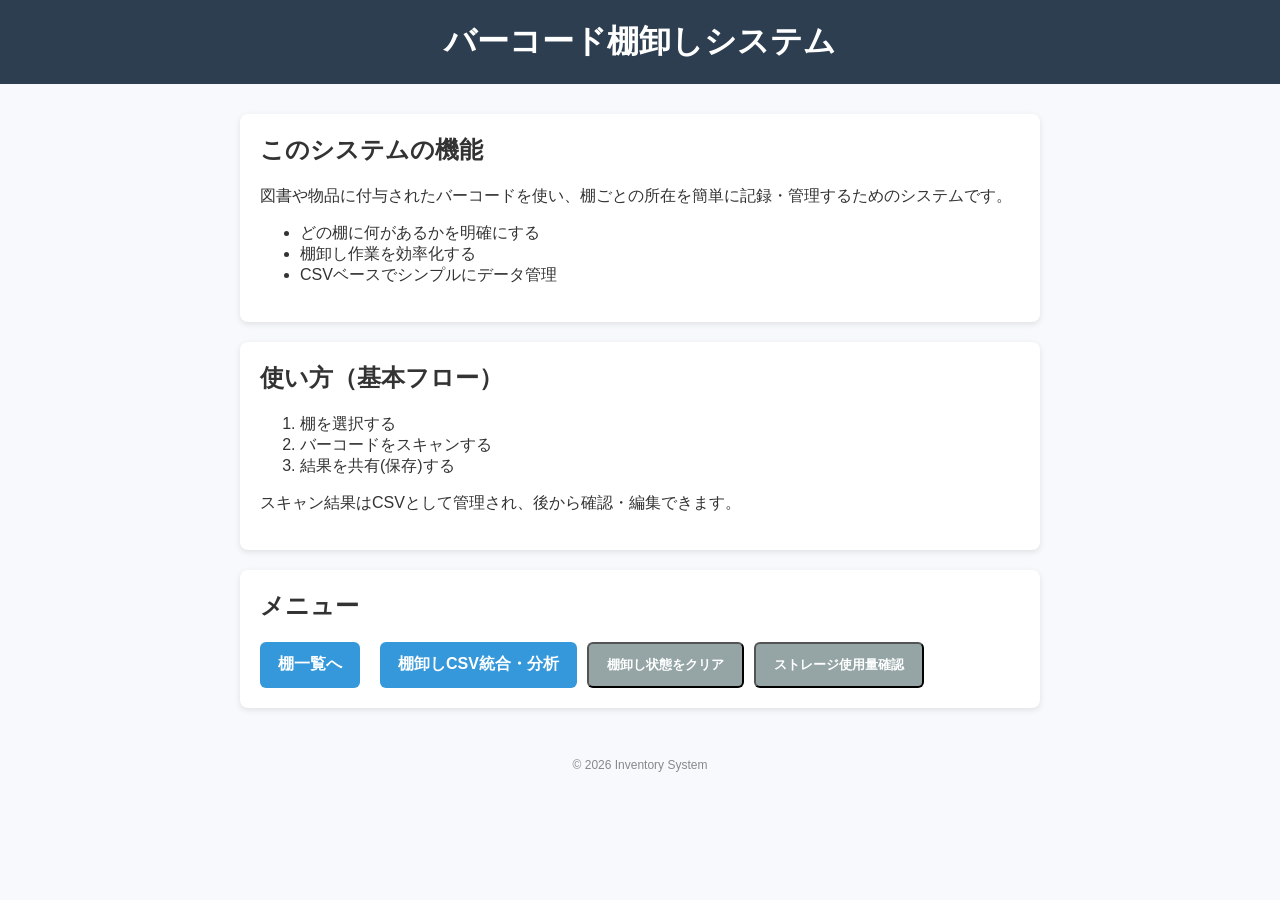
<file: index.html>
<!DOCTYPE html>
<html lang="ja">
<head>
  <meta charset="UTF-8">
  <title>バーコード棚卸しシステム</title>
  <meta name="viewport" content="width=device-width, initial-scale=1.0">
  <style>
    body {
      font-family: -apple-system, BlinkMacSystemFont, "Segoe UI", Roboto, "Helvetica Neue", Arial, sans-serif;
      margin: 0;
      background-color: #f7f9fc;
      color: #333;
    }
    header {
      background: #2c3e50;
      color: white;
      padding: 20px;
      text-align: center;
    }
    main {
      max-width: 800px;
      margin: 30px auto;
      padding: 0 20px;
    }
    .card {
      background: white;
      padding: 20px;
      margin-bottom: 20px;
      border-radius: 8px;
      box-shadow: 0 2px 6px rgba(0,0,0,0.1);
    }
    h1 {
      margin-top: 0;
      margin-bottom: 0;
    }
    h2 {
      margin-top: 0;
    }
    .buttons {
      display: flex;
      gap: 10px;
      flex-wrap: wrap;
      margin-top: 20px;
    }
    .button {
      display: inline-block;
      padding: 12px 18px;
      background: #3498db;
      color: white;
      text-decoration: none;
      border-radius: 6px;
      font-weight: bold;
    }
    .button.secondary {
      background: #95a5a6;
    }
    footer {
      text-align: center;
      font-size: 12px;
      color: #888;
      padding: 20px;
    }
  </style>
</head>
<body>

<header>
  <h1>バーコード棚卸しシステム</h1>
</header>

<main>

  <div class="card">
    <h2>このシステムの機能</h2>
    <p>
      図書や物品に付与されたバーコードを使い、棚ごとの所在を簡単に記録・管理するためのシステムです。
    </p>
    <ul>
      <li>どの棚に何があるかを明確にする</li>
      <li>棚卸し作業を効率化する</li>
      <li>CSVベースでシンプルにデータ管理</li>
    </ul>
  </div>

  <div class="card">
    <h2>使い方（基本フロー）</h2>
    <ol>
      <li>棚を選択する</li>
      <li>バーコードをスキャンする</li>
      <li>結果を共有(保存)する</li>
    </ol>
    <p>
      スキャン結果はCSVとして管理され、後から確認・編集できます。
    </p>
  </div>

  <div class="card">
    <h2>メニュー</h2>
    <div class="buttons">
      <a href="shelf.html" class="button">棚一覧へ</a> <br/>
      <a href="merge/index.html" class="button">棚卸しCSV統合・分析</a>
      <button class="button secondary" onclick="clearInventory()">棚卸し状態をクリア</button>
      <button class="button secondary" onclick="showStorageUsage()">ストレージ使用量確認</button>
    </div>
  </div>

</main>

<footer>
  © 2026 Inventory System
</footer>

<script src="common.js"></script>
<script>
function showStorageUsage() {
  const usage = calculateStorageUsage();
  alert(`Inventory: ${usage.inventorySize} bytes\nShelf Last: ${usage.shelfLastSize} bytes\nTotal: ${usage.totalSize} bytes`);
}
</script>

</body>
</html>
</file>
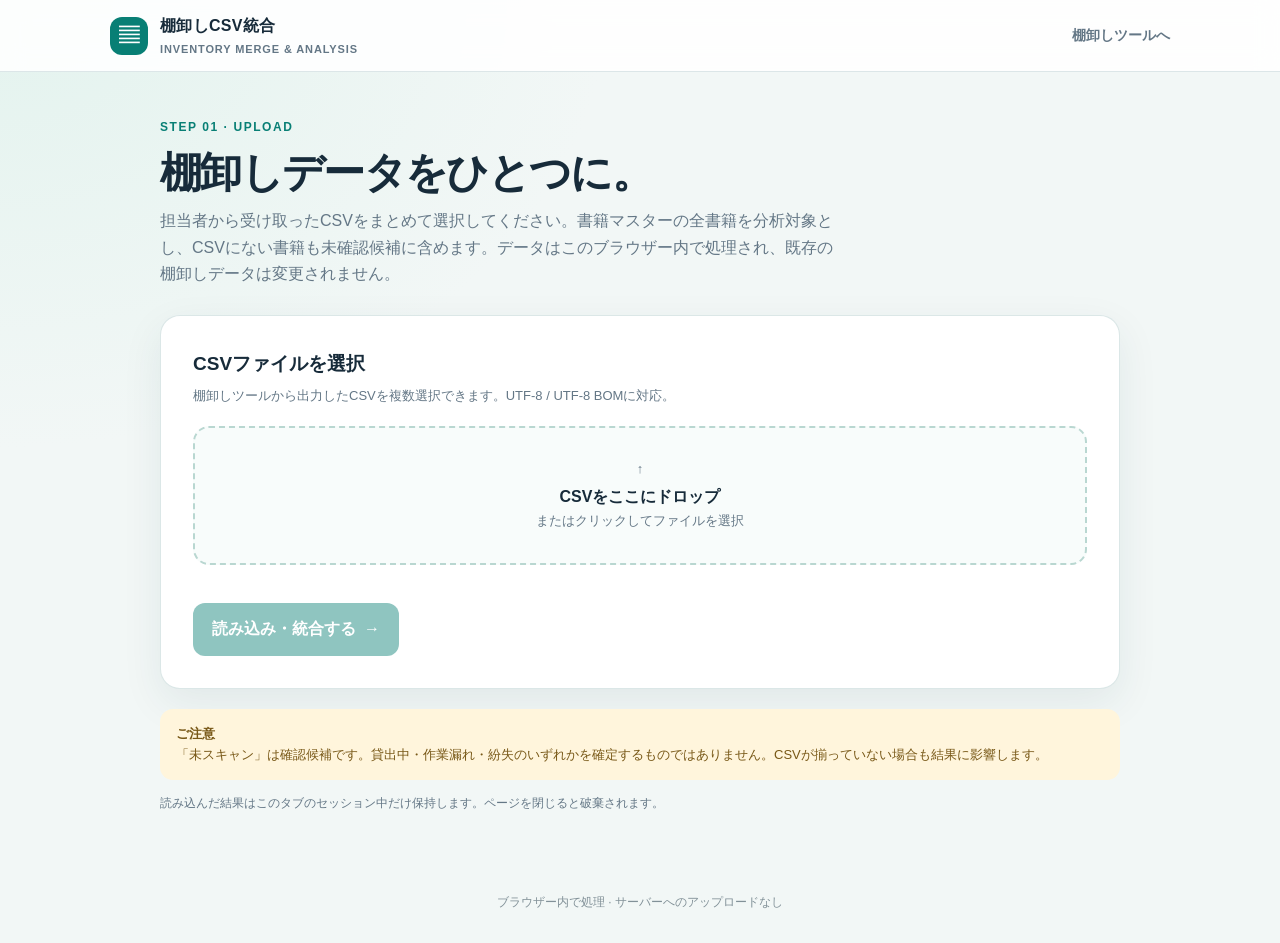
<file: merge/index.html>
<!doctype html>
<html lang="ja">
<head>
  <meta charset="utf-8">
  <meta name="viewport" content="width=device-width,initial-scale=1">
  <meta name="theme-color" content="#f2f7f6">
  <title>棚卸しCSV統合 | バーコード棚卸し</title>
  <link rel="stylesheet" href="./style.css">
</head>
<body>
<header>
  <a class="brand" href="../index.html"><span class="brand-mark">▤</span><span>棚卸しCSV統合<small>INVENTORY MERGE & ANALYSIS</small></span></a>
  <a class="header-link" href="../index.html">棚卸しツールへ</a>
</header>
<main class="wrap">
  <section class="hero">
    <div class="eyebrow">Step 01 · Upload</div>
    <h1>棚卸しデータをひとつに。</h1>
    <p>担当者から受け取ったCSVをまとめて選択してください。書籍マスターの全書籍を分析対象とし、CSVにない書籍も未確認候補に含めます。データはこのブラウザー内で処理され、既存の棚卸しデータは変更されません。</p>
  </section>

  <section class="card">
    <h2>CSVファイルを選択</h2>
    <p class="hint">棚卸しツールから出力したCSVを複数選択できます。UTF-8 / UTF-8 BOMに対応。</p>
    <label class="dropzone" id="dropzone" for="filesInput">
      <span class="drop-icon">↑</span>
      <strong>CSVをここにドロップ</strong>
      <span>またはクリックしてファイルを選択</span>
      <input id="filesInput" type="file" accept=".csv,text/csv" multiple>
    </label>
    <div id="fileList" class="file-list"></div>
    <div id="errorBox" class="error hidden" role="alert"></div>
    <div class="actions">
      <button id="mergeBtn" class="btn" type="button" disabled>読み込み・統合する <span aria-hidden="true">→</span></button>
    </div>
  </section>

  <section class="notice">
    <strong>ご注意</strong><br>
    「未スキャン」は確認候補です。貸出中・作業漏れ・紛失のいずれかを確定するものではありません。CSVが揃っていない場合も結果に影響します。
  </section>
  <p class="footnote">読み込んだ結果はこのタブのセッション中だけ保持します。ページを閉じると破棄されます。</p>
</main>
<footer>ブラウザー内で処理 · サーバーへのアップロードなし</footer>
<script src="./process.js"></script>
<script>
(() => {
  const picker = document.getElementById('filesInput');
  const list = document.getElementById('fileList');
  const button = document.getElementById('mergeBtn');
  const error = document.getElementById('errorBox');
  const zone = document.getElementById('dropzone');
  let selectedFiles = [];

  function formatSize(bytes) {
    return bytes < 1024 * 1024 ? `${Math.max(1, Math.round(bytes / 1024))} KB` : `${(bytes / 1024 / 1024).toFixed(1)} MB`;
  }
  function showFiles(files) {
    selectedFiles = [...files].filter(file => file.name.toLowerCase().endsWith('.csv'));
    list.innerHTML = selectedFiles.map((file, index) => `
      <div class="file-row"><span class="file-name"><span class="file-index">${MergeTool.escapeHTML(MergeTool.sourceLabel(index))}</span>${MergeTool.escapeHTML(file.name)}</span><span class="file-size">${formatSize(file.size)}</span></div>
    `).join('');
    button.disabled = selectedFiles.length === 0;
    error.classList.add('hidden');
    if (files.length && selectedFiles.length !== files.length) showError('CSVファイルのみ選択してください。');
  }
  function showError(message) {
    error.textContent = message;
    error.classList.remove('hidden');
  }

  picker.addEventListener('change', () => showFiles(picker.files));
  ['dragenter', 'dragover'].forEach(type => zone.addEventListener(type, event => {
    event.preventDefault();
    zone.classList.add('dragging');
  }));
  ['dragleave', 'drop'].forEach(type => zone.addEventListener(type, event => {
    event.preventDefault();
    zone.classList.remove('dragging');
  }));
  zone.addEventListener('drop', event => showFiles(event.dataTransfer.files));

  button.addEventListener('click', async () => {
    button.disabled = true;
    button.textContent = 'CSVを確認しています…';
    error.classList.add('hidden');
    try {
      const master = await MergeTool.loadMasterData();
      const result = await MergeTool.mergeFiles(selectedFiles, master);
      MergeTool.saveSession(result);
      window.location.href = './summary.html';
    } catch (exception) {
      showError(exception.message || 'CSVを読み込めませんでした。');
      button.disabled = false;
      button.innerHTML = '読み込み・統合する <span aria-hidden="true">→</span>';
    }
  });
})();
</script>
</body>
</html>
</file>
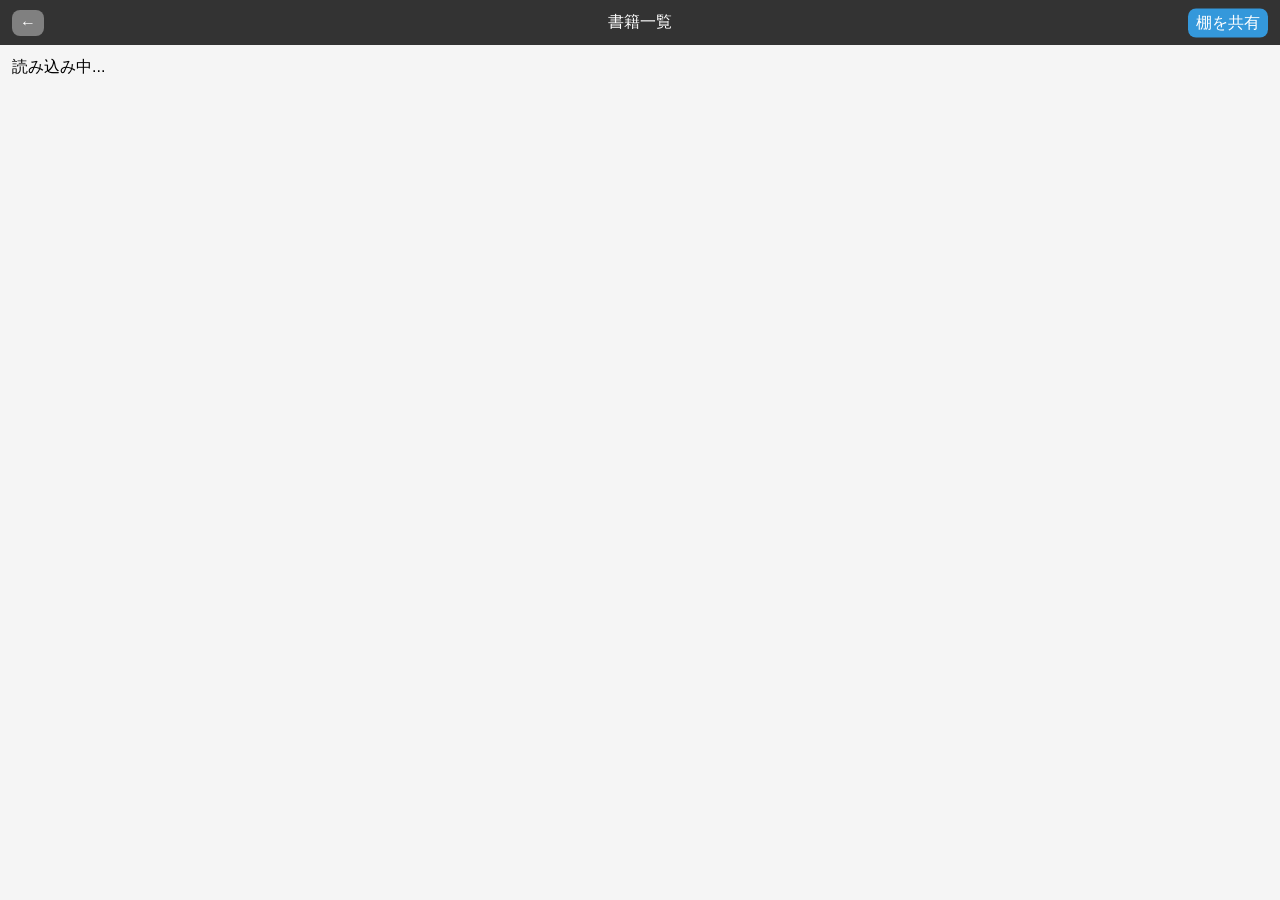
<file: books.html>
<!DOCTYPE html>
<html lang="ja">
<head>
<meta charset="UTF-8">
<meta name="viewport" content="width=device-width, initial-scale=1.0">
<title>書籍一覧</title>
<style>
body { margin:0; font-family:sans-serif; background:#f5f5f5; }
header { background:#333; color:#fff; padding:12px; text-align:center; display:flex; align-items:center; justify-content:center; position:relative; }
.back-button { position:absolute; left:12px; top:50%; transform:translateY(-50%); background:gray; border:none; color:#fff; font-size:16px; cursor:pointer; width:auto; padding:4px 8px; border-radius: 8px; text-align:left; }
.header-button { position:absolute; right:12px; top:50%; transform:translateY(-50%); background:#3498db; border:none; color:#fff; font-size:16px; cursor:pointer; width:auto; padding:4px 8px; border-radius: 8px; text-align:right; }
.back-button:hover, .header-button:hover { opacity:0.8; }
.container { padding:12px; }
.card { background:#fff; margin:8px 0; padding:12px; border-radius:8px; }
#root button { width:100%; padding:14px; margin-top:8px; font-size:16px; }
.meta { font-size:12px; color:#666; }
.missing { color:red; }
</style>
</head>
<body>
<header>
  <button id="backBtn" class="back-button">←</button>
  <div id="title">書籍一覧</div>
  <button id="shareHeaderBtn" class="header-button">棚を共有</button>
</header>
<div class="container" id="root">読み込み中...</div>

<script src="./common.js"></script>
<script id="books_js_001">
(async function init(){
  const shelf = getQuery('shelf');
  if (!shelf) { alert('shelf未指定'); return; }

  const { BOOKS, SHELVES } = await loadBooksCSV();
  const config = await loadConfigCSV();
  const inventory = loadJSON(LS_KEYS.INVENTORY, {});
  const shelfLast = loadJSON(LS_KEYS.SHELF_LAST, {});

  document.getElementById('title').textContent = `書籍一覧：${shelf}`;

  const root = document.getElementById('root');
  root.innerHTML = `
    <div>「棚卸し開始」ボタンを押すとこの棚の棚卸しを開始できます。結果はこの画面に表示されます。</div>
    <button id="scanBtn">棚卸し開始</button>
    <h3>書籍一覧</h3>
  `;

  function buildShelfCodes() {
    return Object.keys(BOOKS)
      .filter(code => getCurrentShelf(code, BOOKS, inventory) === shelf)
      .sort();
  }

  function buildCsvData() {
    const data = [['code', 'name', 'shelf', '◯☓', 'date_seen']];
    buildShelfCodes().forEach(code => {
      const b = BOOKS[code];
      const rec = inventory[code];
      const currentShelf = getCurrentShelf(code, BOOKS, inventory);
      const missing = isMissingForShelf(code, shelf, inventory, shelfLast, config);
      const status = missing ? '☓' : '◯';
      const dateSeen = rec?.lastSeenDate || '-';
      data.push([code, b.title, currentShelf, status, dateSeen]);
    });
    return data;
  }

  document.getElementById('scanBtn').onclick = () => goTo('scan.html', { shelf });
  document.getElementById('shareHeaderBtn').onclick = async () => {
    const data = buildCsvData();
    const csvContent = '\ufeff' + generateCSV(data);
    const filename = `棚卸し_${shelf}_${todayStr()}.csv`;
    const shared = await shareCSV(csvContent, filename, `棚卸し_${shelf}`, 'CSVを共有します');
    if (!shared) {
      alert('共有に対応していない環境のため、CSVをダウンロードしました。');
    }
  };
  document.getElementById('backBtn').onclick = () => goTo('shelf.html');

  const codes = buildShelfCodes();
  if (codes.length === 0) {
    const emptyEl = document.createElement('div');
    emptyEl.className = 'card';
    emptyEl.textContent = 'この棚に現在属する書籍はありません。';
    root.appendChild(emptyEl);
  }

  codes.forEach(code => {
    const b = BOOKS[code];
    const rec = inventory[code];
    const missing = isMissingForShelf(code, shelf, inventory, shelfLast, config);
    const lastSeen = rec?.lastSeenDate || '-';
    const masterLocation = b.location;

    const el = document.createElement('div');
    el.className = 'card ' + (missing ? 'missing' : '');
    el.innerHTML = `
      <div><b>${code}</b></div>
      <div>${b.title}</div>
      <div class="meta">最終確認: ${lastSeen}</div>
      ${masterLocation !== shelf ? `<div class="meta">初期棚: ${masterLocation}</div>` : ''}
    `;
    root.appendChild(el);
  });
})();
</script>
</body>
</html>
</file>
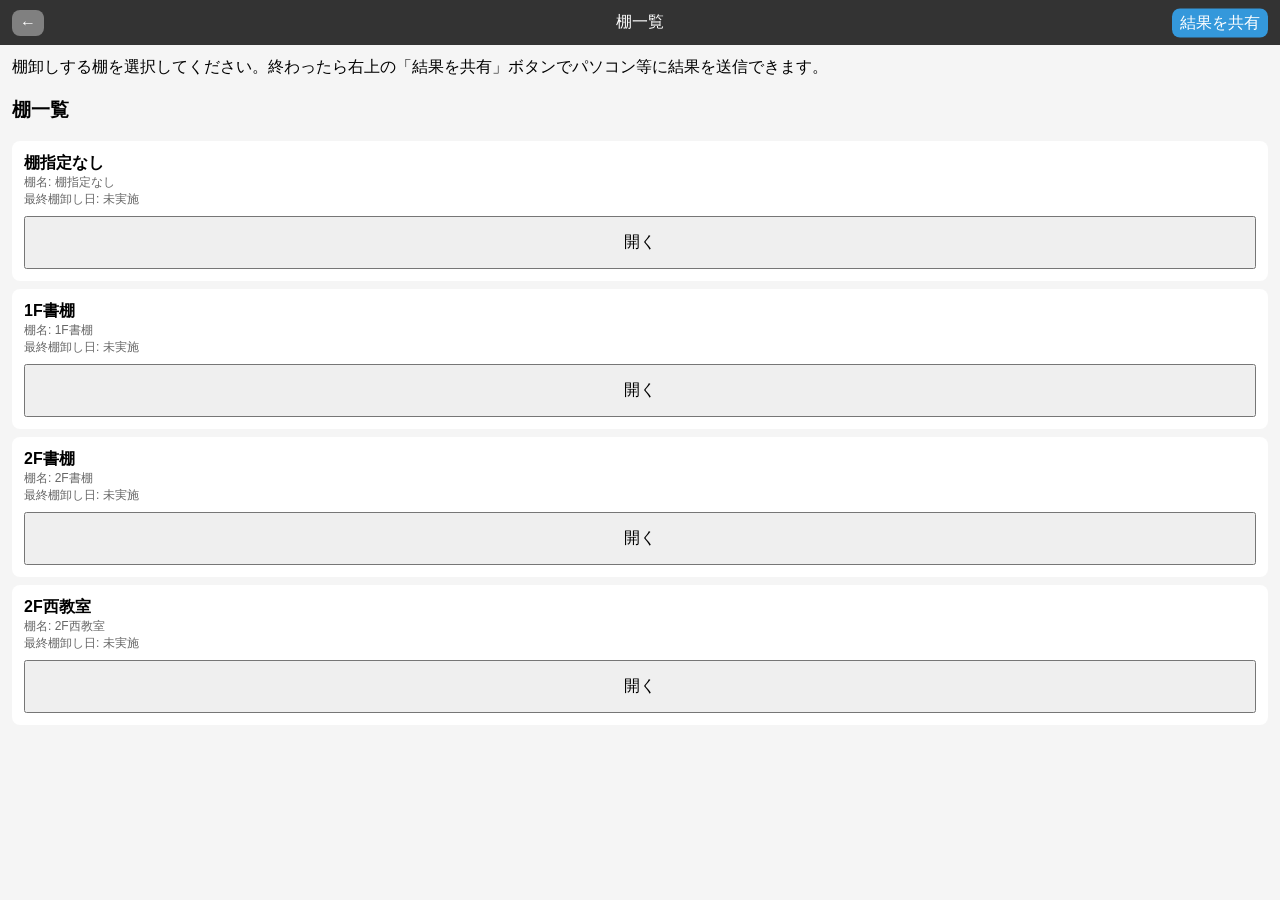
<file: shelf.html>
<!DOCTYPE html>
<html lang="ja">
<head>
<meta charset="UTF-8">
<meta name="viewport" content="width=device-width, initial-scale=1.0">
<title>棚一覧</title>
<style>
body { margin:0; font-family:sans-serif; background:#f5f5f5; }
header { background:#333; color:#fff; padding:12px; text-align:center; display:flex; align-items:center; justify-content:center; position:relative; }
.back-button { position:absolute; left:12px; top:50%; transform:translateY(-50%); background:gray; border:none; color:#fff; font-size:16px; cursor:pointer; width:auto; padding:4px 8px; border-radius: 8px; text-align:left; }
.header-button { position:absolute; right:12px; top:50%; transform:translateY(-50%); background:#3498db; border:none; color:#fff; font-size:16px; cursor:pointer; width:auto; padding:4px 8px; border-radius: 8px; text-align:right; }
.back-button:hover, .header-button:hover { opacity:0.8; }
.container { padding:12px; }
.card { background:#fff; margin:8px 0; padding:12px; border-radius:8px; }
#root button { width:100%; padding:14px; margin-top:8px; font-size:16px; }
.meta { font-size:12px; color:#666; }
</style>
</head>
<body>
<header>
  <button id="backBtn" class="back-button">←</button>
  <div>棚一覧</div>
  <button id="shareHeaderBtn" class="header-button">結果を共有</button>
</header>
<div class="container" id="root">読み込み中...</div>

<script src="./common.js"></script>
<script id="shelf_js_001">
(async function init(){
  const { BOOKS, SHELVES } = await loadBooksCSV();
  const config = await loadConfigCSV();
  const shelfLast = loadJSON(LS_KEYS.SHELF_LAST, {});
  const inventory = loadJSON(LS_KEYS.INVENTORY, {});

  const root = document.getElementById('root');
  root.innerHTML = `
    <div>棚卸しする棚を選択してください。終わったら右上の「結果を共有」ボタンでパソコン等に結果を送信できます。</div>
    <h3>棚一覧</h3>
  `;

  function buildCsvData() {
    const data = [['code', 'name', 'shelf', '◯☓', 'date_seen']];
    Object.keys(BOOKS).sort().forEach(code => {
      const b = BOOKS[code];
      const currentShelf = getCurrentShelf(code, BOOKS, inventory);
      const rec = inventory[code];
      const missing = isMissingForShelf(code, currentShelf, inventory, shelfLast, config);
      const status = missing ? '☓' : '◯';
      const dateSeen = rec?.lastSeenDate || '-';
      data.push([code, b.title, currentShelf, status, dateSeen]);
    });
    return data;
  }

  async function exportAllCsv(share = false) {
    const data = buildCsvData();
    const csvContent = '\ufeff' + generateCSV(data);
    const filename = `棚卸し_全体_${todayStr()}.csv`;
    if (share) {
      const shared = await shareCSV(csvContent, filename, '棚卸し_全体', '棚卸しCSVを共有します');
      if (!shared) {
        alert('共有に対応していない環境のため、CSVをダウンロードしました。');
      }
    } else {
      downloadCSV(csvContent, filename);
    }
  }

  document.getElementById('shareHeaderBtn').onclick = () => exportAllCsv(true);
  document.getElementById('backBtn').onclick = () => goTo('index.html');

  Object.keys(SHELVES).forEach(shelf => {
    const d = shelfLast[shelf] || '未実施';
    const label = SHELVES[shelf]?.label || shelf;
    const el = document.createElement('div');
    el.className = 'card';
    el.innerHTML = `
      <b>${label}</b>
      <div class="meta">棚名: ${shelf}</div>
      <div class="meta">最終棚卸し日: ${d}</div>
      <button>開く</button>
    `;
    el.querySelector('button').onclick = () => goTo('books.html', { shelf });
    root.appendChild(el);
  });
})();
</script>
</body>
</html>
</file>
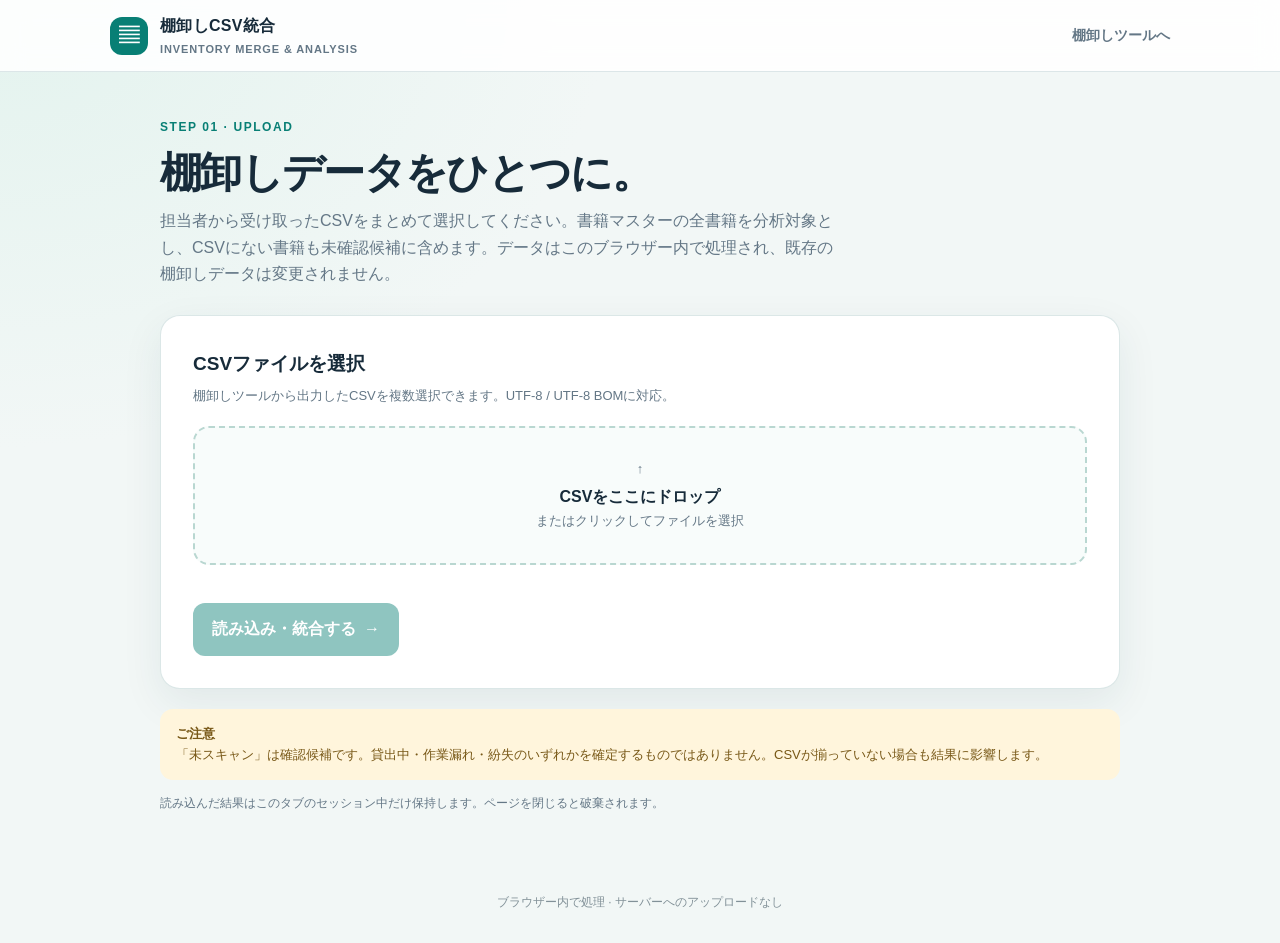
<file: merge/detail.html>
<!doctype html>
<html lang="ja">
<head>
  <meta charset="utf-8">
  <meta name="viewport" content="width=device-width,initial-scale=1">
  <meta name="theme-color" content="#f2f7f6">
  <title>未スキャン候補 | 棚卸しCSV統合</title>
  <link rel="stylesheet" href="./style.css">
</head>
<body>
<header>
  <a class="brand" href="./summary.html"><span class="brand-mark">▤</span><span>棚卸しCSV統合<small>INVENTORY MERGE & ANALYSIS</small></span></a>
  <a class="header-link" href="./summary.html">集計結果へ</a>
</header>
<main class="wrap" id="main" hidden>
  <section class="hero">
    <div class="eyebrow">Step 03 · Review</div>
    <h1>未スキャン候補</h1>
    <p id="periodText"></p>
  </section>

  <section class="notice"><strong>確認候補であり、紛失の確定ではありません。</strong><br>貸出中・棚卸しの実施漏れ・紛失のいずれもあり得ます。期間中に対象棚のCSVが揃っていない場合、実際には確認済みの本が候補に含まれることがあります。</section>

  <section class="card">
    <div class="control-row" style="justify-content:space-between;align-items:center">
      <div><h2 style="margin:0">候補一覧 <span class="pill" id="resultCount"></span></h2><p class="hint" style="margin:5px 0 0">コード・書名・棚で検索できます。棚履歴から過去の確認状況を参照できます。</p></div>
      <button id="downloadBtn" class="btn" type="button">一覧CSVをダウンロード</button>
    </div>
    <div class="field" style="margin:20px 0 13px"><label for="searchInput">一覧を検索</label><input id="searchInput" type="search" placeholder="コード・書名・棚" style="width:min(100%,400px)"></div>
    <div id="resultTable" class="table-wrap"></div>
    <p id="shownCount" class="footnote"></p>
  </section>

  <div class="actions"><a class="btn secondary" id="backLink" href="./summary.html">← 集計結果へ戻る</a></div>
</main>
<dialog id="historyDialog" class="dialog">
  <div class="dialog-inner">
    <button class="dialog-close" id="closeDialog" type="button">閉じる</button>
    <h2 id="dialogTitle">棚履歴</h2>
    <p>入力CSVで確認された棚と日付です。同じ棚・同じ日付の重複はまとめています。</p>
    <div id="historyContent"></div>
  </div>
</dialog>
<script src="./process.js"></script>
<script>
(() => {
  const data = MergeTool.loadSession();
  if (!data) { window.location.replace('./index.html'); return; }
  document.getElementById('main').hidden = false;
  const params = new URLSearchParams(window.location.search);
  const days = Number(params.get('days')) || 30;
  const result = MergeTool.unscannedRecords(data, days);
  const records = result.records;
  const search = document.getElementById('searchInput');
  document.getElementById('periodText').textContent = `${result.window.start} 〜 ${result.window.end} の間に date_seen がない本を表示しています。`;
  document.getElementById('resultCount').textContent = `${records.length.toLocaleString('ja-JP')} 冊`;
  document.getElementById('backLink').href = `./summary.html?days=${encodeURIComponent(days)}`;

  function render() {
    const term = search.value.trim().toLocaleLowerCase();
    const matched = records.filter(record => [record.code, record.name, record.shelf].some(value => String(value || '').toLocaleLowerCase().includes(term)));
    const table = document.getElementById('resultTable');
    if (!matched.length) {
      table.innerHTML = `<div class="empty">${term ? '検索条件に一致する候補はありません。' : '期間内未スキャン候補はありません。'}</div>`;
    } else {
      table.innerHTML = `<table><thead><tr><th>コード</th><th>書名</th><th>棚</th><th>最終確認日</th><th>履歴</th></tr></thead><tbody>${matched.map((record, index) => `
        <tr><td class="book-code">${MergeTool.escapeHTML(record.code)}</td><td>${MergeTool.escapeHTML(record.name || '（書名なし）')}</td><td>${MergeTool.escapeHTML(record.shelf || '棚指定なし')}</td><td>${MergeTool.escapeHTML(record.date_seen || '—')}</td><td><button class="small-btn" type="button" data-history="${index}">棚履歴 (${record.shelf_history.length})</button></td></tr>
      `).join('')}</tbody></table>`;
      table.querySelectorAll('[data-history]').forEach(button => button.addEventListener('click', () => showHistory(matched[Number(button.dataset.history)])));
    }
    document.getElementById('shownCount').textContent = `${matched.length.toLocaleString('ja-JP')} / ${records.length.toLocaleString('ja-JP')} 件を表示`;
  }

  function showHistory(record) {
    document.getElementById('dialogTitle').textContent = `${record.code} · ${record.name || '書名なし'}`;
    const history = record.shelf_history;
    document.getElementById('historyContent').innerHTML = history.length
      ? `<div class="table-wrap"><table><thead><tr><th>棚</th><th>確認日</th></tr></thead><tbody>${history.map(item => `<tr><td>${MergeTool.escapeHTML(item.shelf)}</td><td>${MergeTool.escapeHTML(item.date)}</td></tr>`).join('')}</tbody></table></div>`
      : '<div class="empty">この本の棚履歴はありません。</div>';
    document.getElementById('historyDialog').showModal();
  }

  search.addEventListener('input', render);
  document.getElementById('closeDialog').addEventListener('click', () => document.getElementById('historyDialog').close());
  document.getElementById('historyDialog').addEventListener('click', event => {
    if (event.target === event.currentTarget) event.currentTarget.close();
  });
  document.getElementById('downloadBtn').addEventListener('click', () => {
    const output = MergeTool.unscannedCSV(data, days);
    MergeTool.downloadCSV(output.csv, `棚卸し_未スキャン候補_${output.window.start}_${output.window.end}.csv`);
  });
  render();
})();
</script>
</body>
</html>
</file>
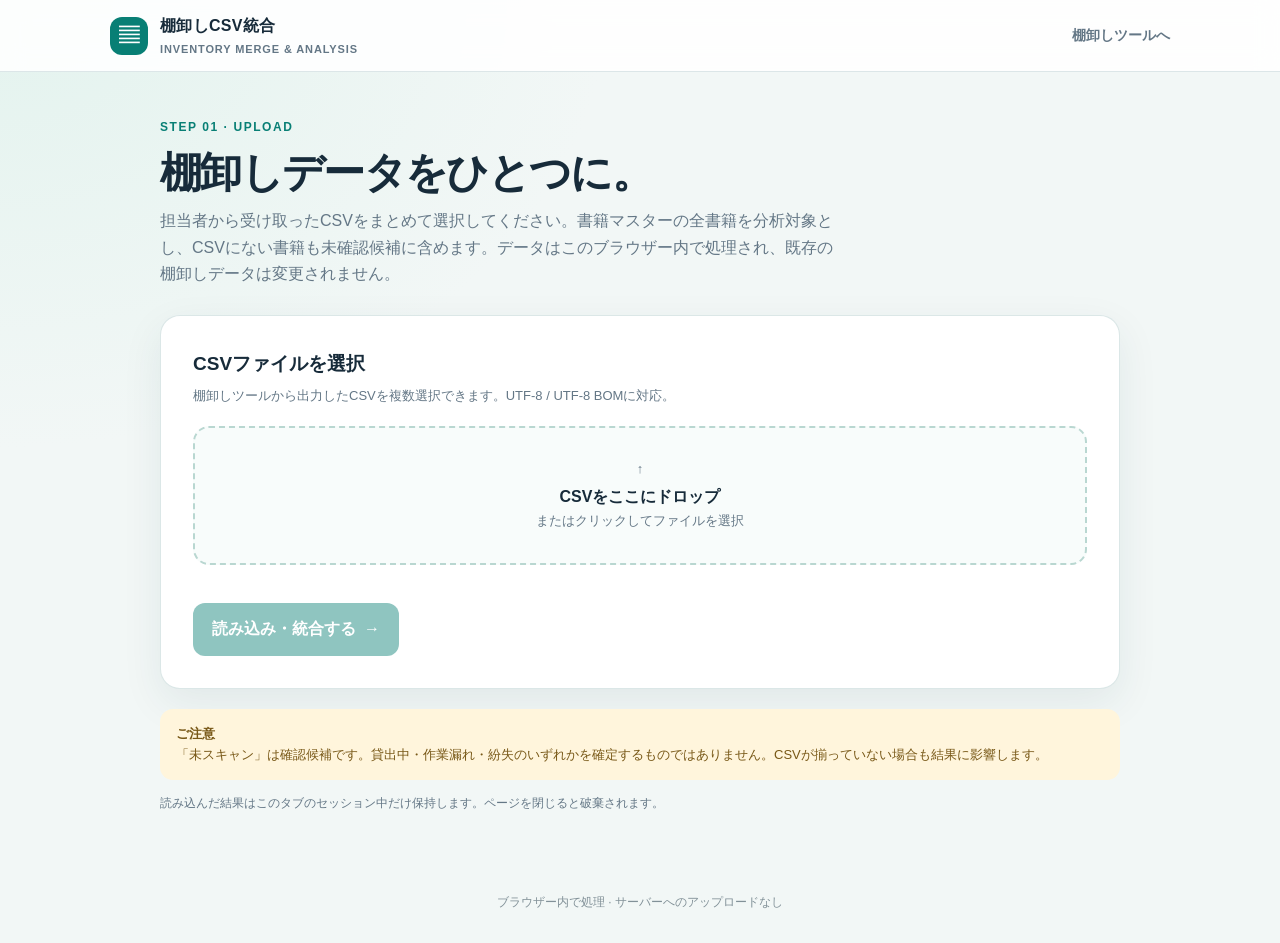
<file: merge/summary.html>
<!doctype html>
<html lang="ja">
<head>
  <meta charset="utf-8">
  <meta name="viewport" content="width=device-width,initial-scale=1">
  <meta name="theme-color" content="#f2f7f6">
  <title>集計結果 | 棚卸しCSV統合</title>
  <link rel="stylesheet" href="./style.css">
</head>
<body>
<header>
  <a class="brand" href="./index.html"><span class="brand-mark">▤</span><span>棚卸しCSV統合<small>INVENTORY MERGE & ANALYSIS</small></span></a>
  <a class="header-link" href="./index.html">CSVを選び直す</a>
</header>
<main class="wrap" id="main" hidden>
  <section class="hero">
    <div class="eyebrow">Step 02 · Summary</div>
    <h1>統合結果</h1>
    <p>読み込んだCSVの重複を整理しました。コードごとに最新日付の棚を採用し、同日で棚が異なる場合は選択順で後のCSVを採用します。期間を指定して、棚ごとの確認件数と未スキャン候補を確認できます。</p>
  </section>

  <section class="card">
    <div class="metric-grid">
      <div class="metric"><strong id="bookCount">—</strong><span>統合した本</span></div>
      <div class="metric"><strong id="scanCount">—</strong><span>期間内に確認した本（重複除外）</span></div>
      <div class="metric"><strong id="missingCount">—</strong><span>期間内未スキャン候補</span></div>
    </div>
  </section>

  <section class="card">
    <h2>集計期間</h2>
    <p class="hint">今日を終了日として、入力した日数分（開始日を含む）を集計します。</p>
    <div class="control-row">
      <div class="field"><label for="daysInput">過去の日数</label><input id="daysInput" type="number" min="1" max="3650" value="30"></div>
      <div class="status" id="windowLabel"></div>
      <button class="btn" id="detailBtn" type="button">未スキャン候補を見る →</button>
    </div>
  </section>

  <section class="card">
    <h2>棚ごとのスキャン件数</h2>
    <p class="hint">期間内に確認されたコードを棚ごとに重複除外して集計しています。</p>
    <div id="shelfTable" class="table-wrap"></div>
  </section>

  <section class="card">
    <h2>読み込んだファイル</h2>
    <p class="hint">統合結果CSVでは各行の出典を連番とファイル名で確認できます。</p>
    <ul id="sourceList" class="source-list"></ul>
  </section>

  <section id="warningsCard" class="card hidden">
    <h2>確認が必要なデータ</h2>
    <div id="warnings"></div>
  </section>

  <section class="notice"><strong>注意</strong><br>未スキャン候補は確認対象を示すもので、紛失や行方不明を確定しません。期間中に対象棚のCSVが揃っていない可能性もあります。</section>
  <section class="card">
    <h2>データを書き出す</h2>
    <p class="hint">CSVはUTF-8 BOM付きです。棚履歴・出典情報の列を含みます。</p>
    <div class="actions">
      <button id="exportBtn" class="btn secondary" type="button">統合結果CSVをダウンロード</button>
      <a class="btn" id="detailLink" href="./detail.html">未スキャン一覧へ →</a>
    </div>
  </section>
</main>
<script src="./process.js"></script>
<script>
(() => {
  const data = MergeTool.loadSession();
  if (!data) { window.location.replace('./index.html'); return; }
  document.getElementById('main').hidden = false;
  const daysInput = document.getElementById('daysInput');
  const detailLink = document.getElementById('detailLink');
  const detailBtn = document.getElementById('detailBtn');

  function refresh() {
    try {
      const days = Number(daysInput.value);
      const summary = MergeTool.shelfCounts(data, days);
      const notScanned = MergeTool.unscannedRecords(data, days);
      document.getElementById('bookCount').textContent = data.records.length.toLocaleString('ja-JP');
      document.getElementById('scanCount').textContent = summary.scannedCount.toLocaleString('ja-JP');
      document.getElementById('missingCount').textContent = notScanned.records.length.toLocaleString('ja-JP');
      document.getElementById('windowLabel').textContent = `${summary.window.start} 〜 ${summary.window.end}`;
      const rows = summary.counts.length ? summary.counts.map(([shelf, count]) => `<tr><td>${MergeTool.escapeHTML(shelf)}</td><td class="right">${count.toLocaleString('ja-JP')} 冊</td></tr>`).join('') : '<tr><td colspan="2" class="empty">この期間内のスキャン記録はありません。</td></tr>';
      document.getElementById('shelfTable').innerHTML = `<table><thead><tr><th>棚</th><th class="right">スキャン件数</th></tr></thead><tbody>${rows}</tbody></table>`;
      detailLink.href = `./detail.html?days=${encodeURIComponent(days)}`;
      detailBtn.onclick = () => { window.location.href = detailLink.href; };
      detailBtn.disabled = false;
      detailLink.removeAttribute('aria-disabled');
      daysInput.setCustomValidity('');
    } catch (error) {
      document.getElementById('windowLabel').textContent = error.message;
      daysInput.setCustomValidity(error.message);
      detailBtn.disabled = true;
      detailLink.href = '#';
      detailLink.setAttribute('aria-disabled', 'true');
    }
  }
  daysInput.addEventListener('input', refresh);
  detailLink.addEventListener('click', event => {
    if (!daysInput.checkValidity()) event.preventDefault();
  });
  refresh();

  document.getElementById('sourceList').innerHTML = data.sources.map(source => `<li><span class="file-index">${MergeTool.escapeHTML(source.label)}</span>${MergeTool.escapeHTML(source.name)} <span>(${source.rows.toLocaleString('ja-JP')}行)</span></li>`).join('');
  const warnings = [];
  if (data.stats.unknownCodes.length) warnings.push(`書籍マスターにないコードが${data.stats.unknownCodes.length}件あります（統合結果には残しています）。例: ${data.stats.unknownCodes.slice(0, 8).map(MergeTool.escapeHTML).join(', ')}`);
  if (data.stats.unknownShelves.length) warnings.push(`棚マスターにない棚名があります: ${data.stats.unknownShelves.map(MergeTool.escapeHTML).join('、')}`);
  if (data.stats.duplicateMasterCodes) warnings.push(`書籍マスター内に重複コードが${data.stats.duplicateMasterCodes}件あります。マスターの後の行を採用しました。`);
  if (warnings.length) {
    document.getElementById('warningsCard').classList.remove('hidden');
    document.getElementById('warnings').innerHTML = `<div class="notice">${warnings.map(text => `<p>${text}</p>`).join('')}</div>`;
  }

  document.getElementById('exportBtn').addEventListener('click', () => {
    MergeTool.downloadCSV(MergeTool.toCSV(MergeTool.exportRows(data)), `棚卸し_統合結果_${MergeTool.localToday()}.csv`);
  });
})();
</script>
</body>
</html>
</file>
<file: merge/style.css>
:root{color-scheme:light;--ink:#172b3a;--muted:#647786;--line:#dce6e8;--paper:#fff;--bg:#f2f7f6;--teal:#087f75;--teal-dark:#06665f;--amber:#fff5dc;--amber-ink:#785817;--red:#a73636;--shadow:0 14px 40px rgba(28,65,73,.08)}
*{box-sizing:border-box}body{margin:0;background:radial-gradient(ellipse at top left,#e3f3ee 0,transparent 38rem),var(--bg);color:var(--ink);font-family:'Noto Sans JP',-apple-system,BlinkMacSystemFont,'Segoe UI',sans-serif;line-height:1.65}button,input{font:inherit}a{color:inherit}header{height:72px;background:rgba(255,255,255,.88);border-bottom:1px solid var(--line);display:flex;align-items:center;justify-content:space-between;padding:0 max(22px,calc((100vw - 1060px)/2));gap:20px;position:sticky;top:0;z-index:10;backdrop-filter:blur(12px)}.brand{display:flex;gap:12px;align-items:center;text-decoration:none;font-weight:800;letter-spacing:.02em}.brand-mark{width:38px;height:38px;border-radius:12px;background:var(--teal);color:#fff;display:grid;place-items:center;font-size:20px}.brand small{display:block;color:var(--muted);font-size:11px;font-weight:600;letter-spacing:.08em}.header-link{color:var(--muted);text-decoration:none;font-size:14px;font-weight:600}.wrap{width:min(100% - 36px,960px);margin:46px auto 80px}.hero{margin:0 0 27px}.eyebrow{color:var(--teal);font-size:12px;font-weight:800;letter-spacing:.13em;text-transform:uppercase}.hero h1{font-size:clamp(28px,5vw,42px);line-height:1.3;letter-spacing:-.04em;margin:8px 0}.hero p{color:var(--muted);margin:0;max-width:680px}.card{background:var(--paper);border:1px solid rgba(210,225,225,.8);border-radius:20px;box-shadow:var(--shadow);padding:clamp(20px,4vw,32px);margin:20px 0}.card h2{font-size:19px;margin:0 0 6px}.hint{color:var(--muted);font-size:13px;margin:0 0 20px}.dropzone{display:block;border:2px dashed #b9d7d1;background:#f8fcfb;border-radius:16px;text-align:center;padding:32px 18px;cursor:pointer;transition:.18s}.dropzone:hover,.dropzone.dragging{border-color:var(--teal);background:#eff9f6}.drop-icon{font-size:30px;color:var(--teal);line-height:1.4}.dropzone strong{display:block;margin-top:5px}.dropzone span{display:block;color:var(--muted);font-size:13px}.dropzone input{position:absolute;width:1px;height:1px;opacity:0}.file-list{display:grid;gap:9px;margin-top:16px}.file-row{display:flex;align-items:center;justify-content:space-between;gap:12px;padding:11px 14px;border-radius:12px;background:#f5f8f8;font-size:14px}.file-name{overflow-wrap:anywhere}.file-index{flex:0 0 auto;font-weight:800;color:var(--teal);margin-right:8px}.file-size{white-space:nowrap;color:var(--muted);font-size:12px}.actions{display:flex;gap:12px;flex-wrap:wrap;margin-top:22px}.btn{border:0;border-radius:12px;padding:13px 19px;background:var(--teal);color:#fff;font-weight:800;cursor:pointer;text-decoration:none;display:inline-flex;align-items:center;justify-content:center;gap:8px;min-height:48px;transition:background .15s,transform .15s}.btn:hover{background:var(--teal-dark);transform:translateY(-1px)}.btn:disabled{opacity:.45;cursor:not-allowed;transform:none}.btn.secondary{background:#e9f1f0;color:var(--ink)}.btn.secondary:hover{background:#dce9e7}.notice{background:var(--amber);color:var(--amber-ink);border-radius:13px;padding:14px 16px;font-size:13px}.error{color:var(--red);background:#fff0ef;border-radius:12px;padding:13px 15px;margin-top:14px}.hidden{display:none!important}.status{font-size:13px;color:var(--muted)}.pill{display:inline-flex;align-items:center;background:#e6f4f0;color:var(--teal-dark);border-radius:99px;padding:4px 10px;font-size:12px;font-weight:700}.metric-grid{display:grid;grid-template-columns:repeat(3,1fr);gap:13px}.metric{border-radius:15px;background:#f4f8f7;padding:17px}.metric strong{display:block;font-size:29px;line-height:1.2;letter-spacing:-.04em}.metric span{font-size:12px;color:var(--muted)}.control-row{display:flex;align-items:end;gap:14px;flex-wrap:wrap}.field{display:grid;gap:5px}.field label{font-size:12px;color:var(--muted);font-weight:700}.field input{width:130px;padding:11px 12px;border:1px solid var(--line);border-radius:10px;color:var(--ink);background:#fff}.table-wrap{overflow:auto;border:1px solid var(--line);border-radius:14px}table{width:100%;border-collapse:collapse;min-width:400px}th,td{text-align:left;padding:12px 15px;border-bottom:1px solid var(--line);font-size:14px}th{background:#f4f8f7;font-size:12px;color:var(--muted)}tbody tr:last-child td{border-bottom:0}.right{text-align:right;font-variant-numeric:tabular-nums}.source-list{display:grid;gap:8px;margin:12px 0 0;padding:0;list-style:none}.source-list li{font-size:13px;color:var(--muted);overflow-wrap:anywhere}.table-actions{display:flex;gap:8px;align-items:center}.small-btn{border:1px solid var(--line);background:white;color:var(--teal-dark);border-radius:9px;padding:7px 10px;cursor:pointer;font-size:12px;font-weight:700}.small-btn:hover{background:#eff8f5}.book-code{font-weight:800;color:var(--teal-dark);white-space:nowrap}.empty{text-align:center;color:var(--muted);padding:36px 12px}.footnote{font-size:12px;color:var(--muted);margin-top:14px}.dialog{border:0;border-radius:18px;padding:0;width:min(540px,calc(100% - 30px));box-shadow:0 24px 80px rgba(10,30,36,.3)}.dialog::backdrop{background:rgba(14,35,40,.52);backdrop-filter:blur(3px)}.dialog-inner{padding:24px}.dialog-inner h2{margin:0 0 7px}.dialog-inner p{color:var(--muted);font-size:13px}.dialog-close{float:right;border:0;background:#eff4f3;border-radius:9px;padding:7px 11px;cursor:pointer}footer{text-align:center;color:#829198;font-size:12px;padding:0 20px 30px}
@media(max-width:640px){header{height:62px;padding:0 17px}.wrap{width:min(100% - 26px,960px);margin:30px auto 55px}.card{border-radius:16px;padding:19px}.metric-grid{grid-template-columns:1fr 1fr}.metric:last-child{grid-column:1/-1}.actions{display:grid}.actions .btn{width:100%}.file-row{align-items:flex-start}.control-row .btn{width:100%}.hero p{font-size:14px}}
</file>
